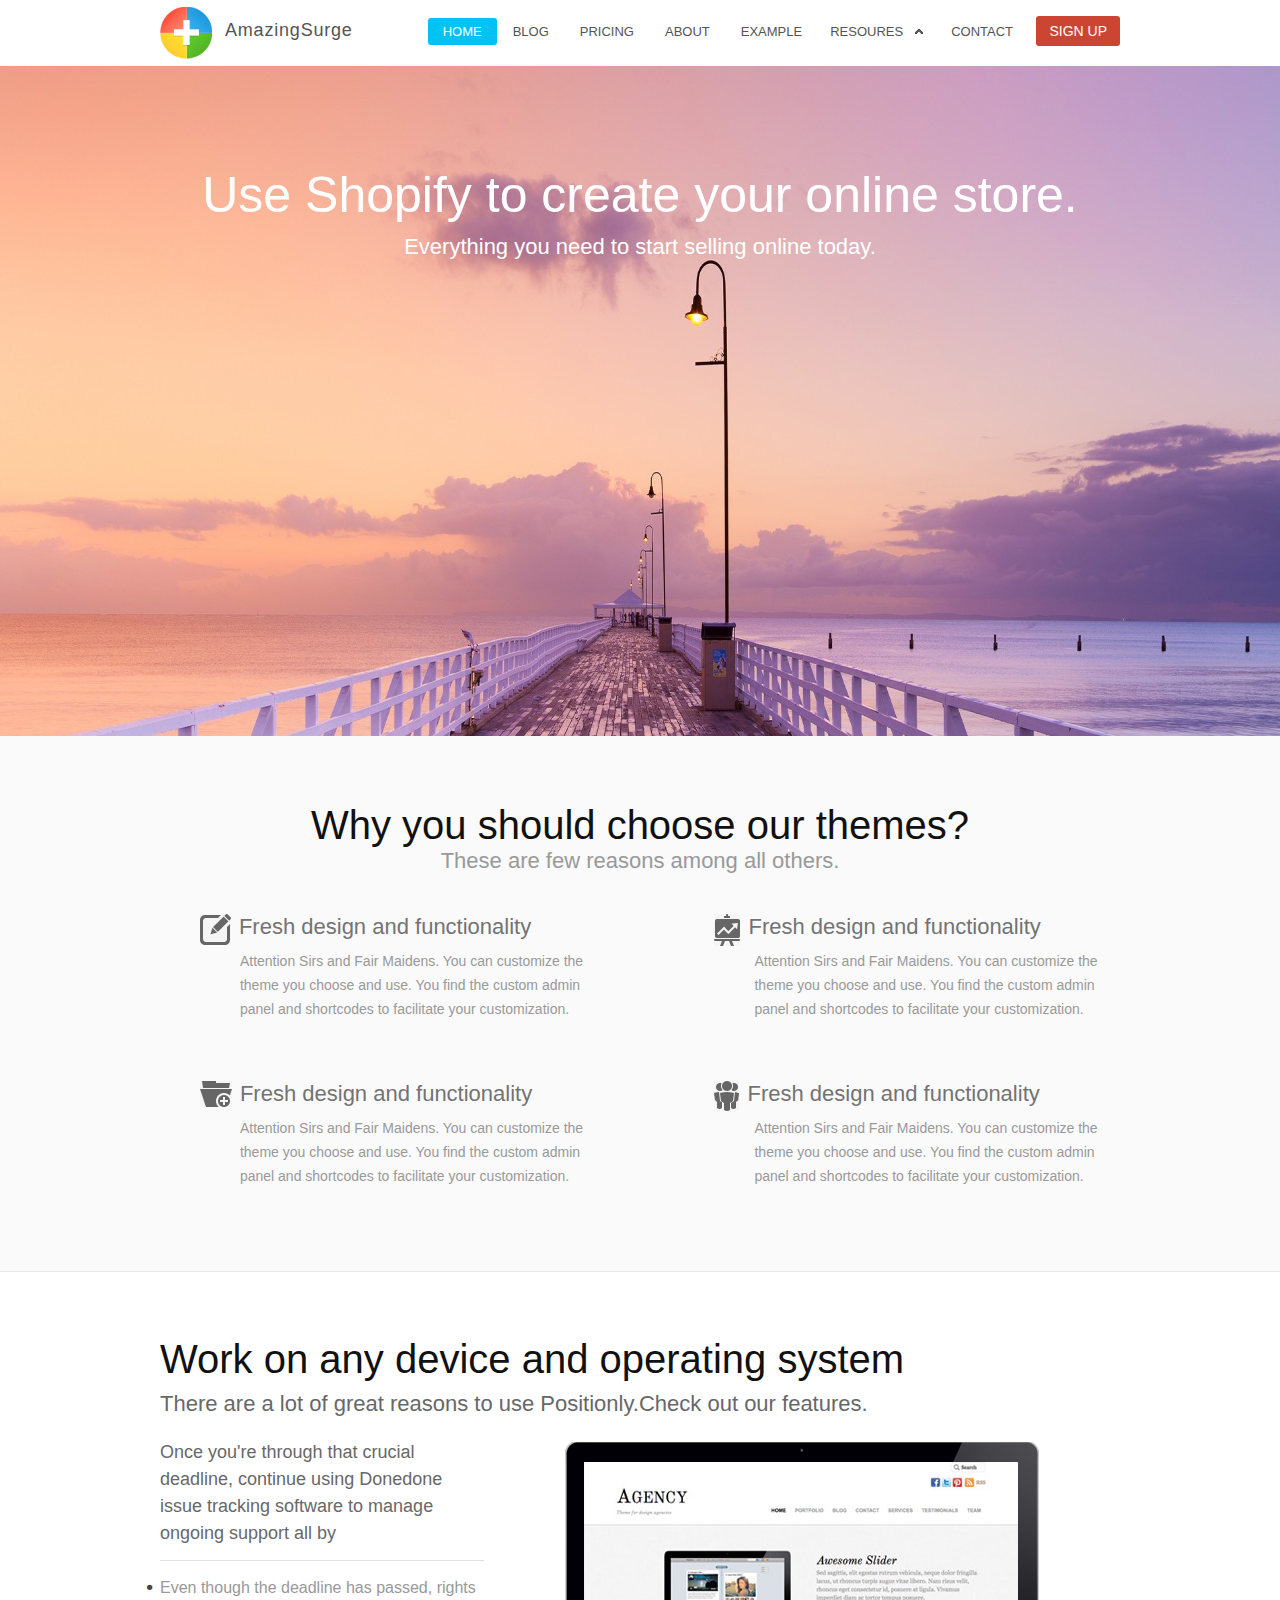
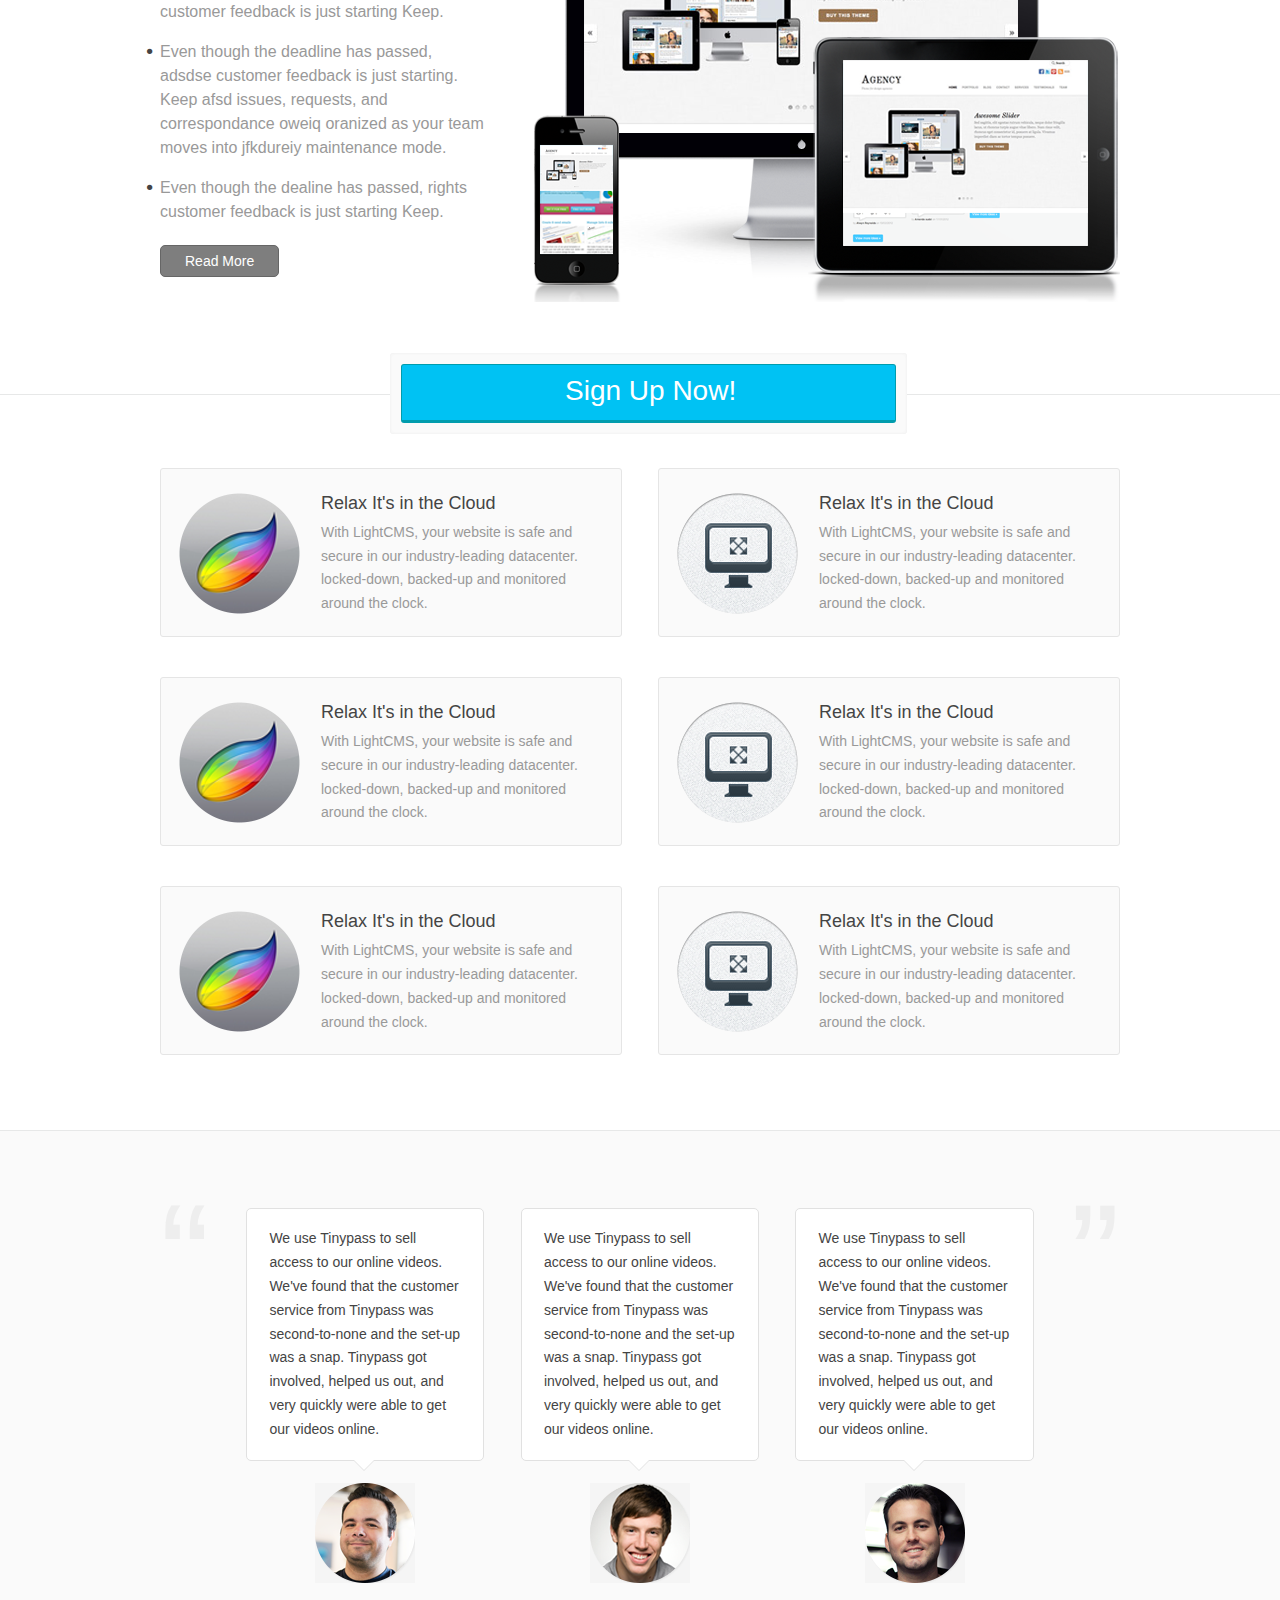
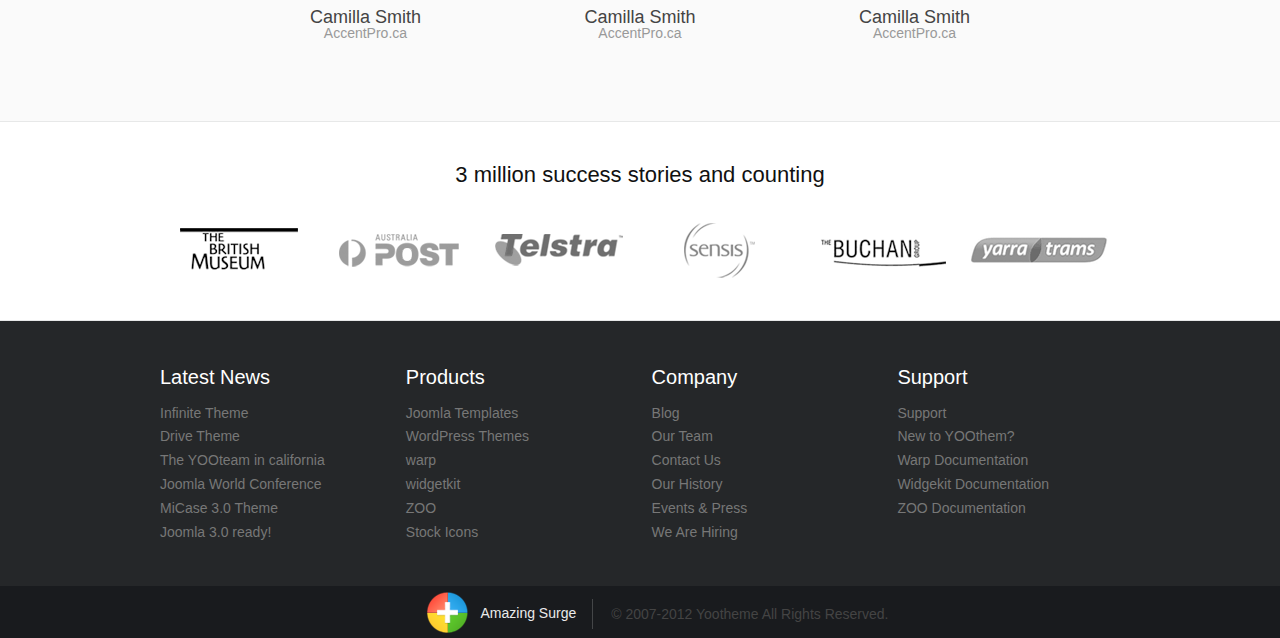
<file: homepage/homepage.html>
<!DOCTYPE html>
<html>
<head>
<!--[if lt IE 7]> 
<script src="js/IE7.js"></script>
<![endif]-->
<!--[if lt IE 8]> 
<script src="js/IE8.js"></script>
<![endif]-->
<!--[if lt IE 9]> 
<script src="js/IE9.js"></script>
<![endif]-->
<meta charset="utf-8" />
<title>Homepage</title>
<link rel="stylesheet" type="text/css" href="css/reset.css" />
<link rel="stylesheet" type="text/css" href="css/style.css" />
</head>
<body>
	<header role="banner">
		<div class="inner container clearfix">
			<a class="logo" href=""><img src="imgs/logo.png" alt="logo" /><h3>AmazingSurge</h3></a>
			<nav class="navBar">
				<ul class="clearfix">
					<li class="current"><a href="">HOME</a></li>
					<li><a href="">BLOG</a></li>
					<li><a href="">PRICING</a></li>
					<li><a href="">ABOUT</a></li>
					<li><a href="">EXAMPLE</a></li>
					<li class="has-sub-navBar"><a href="">RESOURES</a></li>
					<li><a href="">CONTACT</a></li>
				</ul>
			</nav>
			<a class="sign-up" href="">SIGN UP</a>
		</div>
	</header>
	<div class="image">
		<h1>Use Shopify to create your online store.</h1>
		<h2>Everything you need to start selling online today.</h2>
	</div>
	<div class="content">
		<section class="has-bgcolor">
			<div class="the-reason container clearfix">
				<h1>Why you should choose our themes?</h1>
				<h2>These are few reasons among all others.</h2>
				<div class="odd">
					<img src="imgs/icon1.png" alt="" />
					<h3>Fresh design and functionality</h3>
					<p>Attention Sirs and Fair Maidens. You can customize the theme you choose and use. You find the custom admin panel and shortcodes to facilitate your customization.</p>
				</div>
				<div>
					<img src="imgs/icon2.png" alt="" />
					<h3>Fresh design and functionality</h3>
					<p>Attention Sirs and Fair Maidens. You can customize the theme you choose and use. You find the custom admin panel and shortcodes to facilitate your customization.</p>
				</div>
				<div class="odd">
					<img src="imgs/icon3.png" alt="" />
					<h3>Fresh design and functionality</h3>
					<p>Attention Sirs and Fair Maidens. You can customize the theme you choose and use. You find the custom admin panel and shortcodes to facilitate your customization.</p>
				</div>
				<div>
					<img src="imgs/icon4.png" alt="" />
					<h3>Fresh design and functionality</h3>
					<p>Attention Sirs and Fair Maidens. You can customize the theme you choose and use. You find the custom admin panel and shortcodes to facilitate your customization.</p>
				</div>
			</div>
		</section>
		<section>
			<div class="the-feature container clearfix">				
				<h1>Work on any device and operating system</h1>
				<h2>There are a lot of great reasons to use Positionly.Check out our features.</h2>
				<div class="feature">
					<p class="summary">Once you're through that crucial deadline, continue using Donedone issue tracking software to manage ongoing support all by</p>
					<ul>
						<li>Even though the deadline has passed, rights customer feedback is just starting Keep.</li>
						<li>Even though the deadline has passed, adsdse customer feedback is just starting. Keep afsd issues, requests, and correspondance oweiq oranized as your team moves into jfkdureiy maintenance mode.</li>
						<li>Even though the dealine has passed, rights customer feedback is just starting Keep.</li>
					</ul>
					<a href="">Read More</a>
				</div>
				<figure class="show-picture">
					<a href=""><img src="imgs/show.png" alt="" /></a>
				</figure>
			</div>
		</section>
		<div class="sign-button">
			<a href="">Sign Up Now!</a>
		</div>
		<section>
			<ul class="relax container clearfix">
				<li class="odd">
					<img src="imgs/cloud.png" alt="" />
					<h3>Relax It's in the Cloud</h3>
					<p>With LightCMS, your website is safe and secure in our industry-leading datacenter. locked-down, backed-up and monitored around the clock.</p>
				</li>
				<li>
					<img src="imgs/upgrade.png" alt="" />
					<h3>Relax It's in the Cloud</h3>
					<p>With LightCMS, your website is safe and secure in our industry-leading datacenter. locked-down, backed-up and monitored around the clock.</p>
				</li>
				<li class="odd">
					<img src="imgs/cloud.png" alt="" />
					<h3>Relax It's in the Cloud</h3>
					<p>With LightCMS, your website is safe and secure in our industry-leading datacenter. locked-down, backed-up and monitored around the clock.</p>
				</li>
				<li>
					<img src="imgs/upgrade.png" alt="" />
					<h3>Relax It's in the Cloud</h3>
					<p>With LightCMS, your website is safe and secure in our industry-leading datacenter. locked-down, backed-up and monitored around the clock.</p>
				</li>
				<li class="odd">
					<img src="imgs/cloud.png" alt="" />
					<h3>Relax It's in the Cloud</h3>
					<p>With LightCMS, your website is safe and secure in our industry-leading datacenter. locked-down, backed-up and monitored around the clock.</p>
				</li>
				<li>
					<img src="imgs/upgrade.png" alt="" />
					<h3>Relax It's in the Cloud</h3>
					<p>With LightCMS, your website is safe and secure in our industry-leading datacenter. locked-down, backed-up and monitored around the clock.</p>
				</li>
			</ul>
		</section>
		<section class="has-bgcolor">
			<blockquote class="comment container">
				<article>
					<p>We use Tinypass to sell access to our online videos. We've found that the customer service from Tinypass was second-to-none and the set-up was a snap. Tinypass got involved, helped us out, and very quickly were able to get our videos online.</p>
					<a class="avatar" href=""><img src="imgs/avatar1.png" alt="avatar" /></a>
					<a class="name" href="">Camilla Smith<span>AccentPro.ca</span></a>
				</article>
				<article>
					<p>We use Tinypass to sell access to our online videos. We've found that the customer service from Tinypass was second-to-none and the set-up was a snap. Tinypass got involved, helped us out, and very quickly were able to get our videos online.</p>
					<a class="avatar" href=""><img src="imgs/avatar2.png" alt="avatar" /></a>
					<a class="name" href="">Camilla Smith<span>AccentPro.ca</span></a>
				</article>
				<article>
					<p>We use Tinypass to sell access to our online videos. We've found that the customer service from Tinypass was second-to-none and the set-up was a snap. Tinypass got involved, helped us out, and very quickly were able to get our videos online.</p>
					<a class="avatar" href=""><img src="imgs/avatar3.png" alt="avatar" /></a>
					<a class="name" href="">Camilla Smith<span>AccentPro.ca</span></a>
				</article>
			</blockquote>
		</section>
		<section>
			<div class="supporter-logo container">
				<h3>3 million success stories and counting</h3>
				<ul class="clearfix">
					<li><a class="logo1" href="">logo1</a></li>
					<li><a class="logo2" href="">logo2</a></li>
					<li><a class="logo3" href="">logo3</a></li>
					<li><a class="logo4" href="">logo4</a></li>
					<li><a class="logo5" href="">logo5</a></li>
					<li><a class="logo6" href="">logo6</a></li>
				</ul>
			</div>
		</section>
	</div>
	<footer role="contentinfo">
		<section class="footer-four-column">
			<div class="four-column container clearfix">
				<dl>
					<dt>Latest News</dt>
					<dd><a href="">Infinite Theme</a></dd>
					<dd><a href="">Drive Theme</a></dd>
					<dd><a href="">The YOOteam in california</a></dd>
					<dd><a href="">Joomla World Conference</a></dd>
					<dd><a href="">MiCase 3.0 Theme</a></dd>
					<dd><a href="">Joomla 3.0 ready!</a></dd>
				</dl>
				<dl>
					<dt>Products</dt>
					<dd><a href="">Joomla Templates</a></dd>
					<dd><a href="">WordPress Themes</a></dd>
					<dd><a href="">warp</a></dd>
					<dd><a href="">widgetkit</a></dd>
					<dd><a href="">ZOO</a></dd>
					<dd><a href="">Stock Icons</a></dd>
				</dl>
				<dl>
					<dt>Company</dt>
					<dd><a href="">Blog</a></dd>
					<dd><a href="">Our Team</a></dd>
					<dd><a href="">Contact Us</a></dd>
					<dd><a href="">Our History</a></dd>
					<dd><a href="">Events &amp; Press</a></dd>
					<dd><a href="">We Are Hiring</a></dd>
				</dl>
				<dl>
					<dt>Support</dt>
					<dd><a href="">Support</a></dd>
					<dd><a href="">New to YOOthem?</a></dd>
					<dd><a href="">Warp Documentation</a></dd>
					<dd><a href="">Widgekit Documentation</a></dd> 
					<dd><a href="">ZOO Documentation</a></dd>
				</dl>
			</div>
		</section>
		<section class="footer-copyright">
			<div class="copyright container">
				<a href=""><img src="imgs/smalllogo.png" alt="logo" /><h3>Amazing Surge</h3></a>
				<p>&copy; 2007-2012 Yootheme All Rights Reserved.</p>
			</div>
		</section>
	</footer>
</body>
</html>
</file>
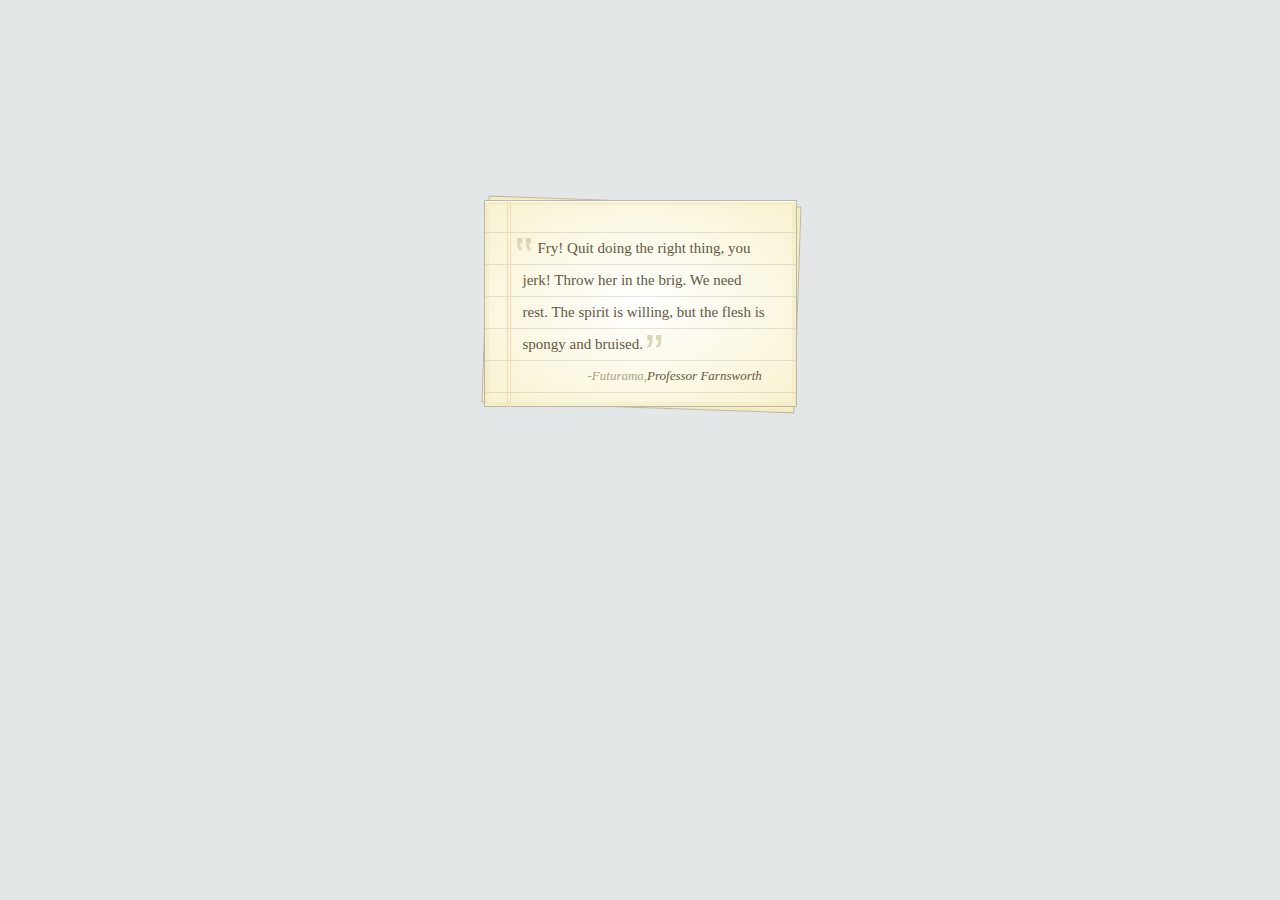
<file: note/notepaper.html>
<!DOCTYPE html>
<html>
<head>
<meta charset="utf-8" />
<title>notepaper</title>
<link rel="stylesheet" type="text/css" href="css/style.css" />
</head>
<body>
	<section>
		<blockquote>
			<span>”</span>&nbsp;&nbsp;&nbsp;&nbsp;Fry! Quit doing the right thing, you jerk! Throw her in the brig. We need rest. The spirit is willing, but the flesh is spongy and bruised.<span>”</span>
		</blockquote>
		<small><span>-Futurama,</span>Professor Farnsworth</small>
	</section>
</body>
</html>
</file>
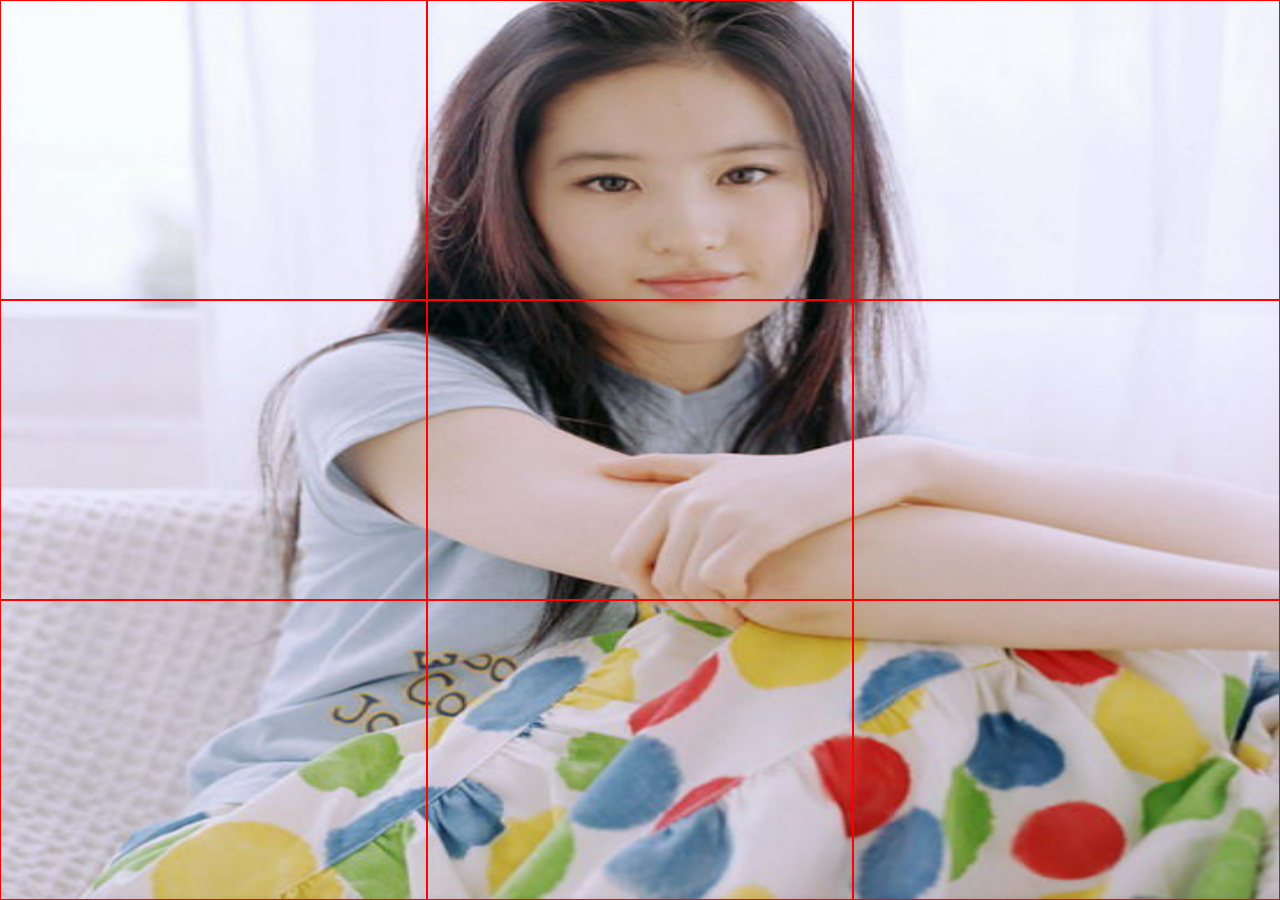
<file: puzzle/slide.html>
<!DOCTYPE html>
<html>
<head lang="en">
    <meta charset="UTF-8">
    <meta content="width=device-width, initial-scale=1.0, maximum-scale=1.0, user-scalable=0" name="viewport" />
    <meta content="yes" name="apple-mobile-web-app-capable" />
    <meta content="black" name="apple-mobile-web-app-status-bar-style" />
    <meta content="telephone=no" name="format-detection" />
    <title></title>
    <style>
        html, body {
            height: 100%;
        }
        body {
            margin: 0;
            padding: 0;
            overflow: hidden;
        }
        .wrap {
            display: flex;
            flex-wrap: wrap;
            width: 100%;
            height: 100%;
            overflow: hidden;
        }
        .wrap canvas {
            width: 33.3333%;
            height: 33.3333%;
            border: 1px solid red;
            box-sizing: border-box;
        }
    </style>
</head>
<body>
<div class="wrap">
    <canvas data-value="1"></canvas>
    <canvas data-value="2"></canvas>
    <canvas data-value="3"></canvas>
    <canvas data-value="4"></canvas>
    <canvas data-value="5"></canvas>
    <canvas data-value="6"></canvas>
    <canvas data-value="7"></canvas>
    <canvas data-value="8"></canvas>
    <canvas data-value="9"></canvas>
</div>
<script>
    var $ = function (el) {
        return document.querySelector(el);
    };
    var touchMove, touchEnd;

    var drawImage = function (url) {
        return new Promise(function (resolve, reject) {
            var img = new Image();
            img.onload = function () {
                resolve(img);
            };
            img.src = url;
        })
    };

    drawImage("2.jpg").then(function (img) {
        var arr = [1, 2, 3, 4, 5, 6, 7, 8, 9];
        var random = arr.sort(function() {return Math.random() > 0.5});
        [].forEach.call(document.querySelectorAll("canvas"), function (item, i) {
            item.width = $(".wrap").clientWidth / 3;
            item.height = $(".wrap").clientHeight / 3;
            item.style.order = random[i];
            var ctx = item.getContext("2d");
            ctx.drawImage(img, img.width * (i % 3) / 3, img.height * Math.floor(i / 3) / 3, img.width / 3, img.height / 3, 0, 0, item.width, item.height);
        });
    });

    document.addEventListener("touchstart", function (e) {
        var target = e.target;
        if (e.target.tagName.toLowerCase() !== "canvas") {
            return;
        }
        var ctx = target.getContext("2d");
        var image = ctx.getImageData(0, 0, target.width, target.height);
        var obj = target.cloneNode(true);
        obj.getContext("2d").putImageData(image, 0, 0);
        var top = target.getBoundingClientRect().top, left = target.getBoundingClientRect().left;
        obj.style.cssText = "position: absolute; top: " + top + "px; left: " + left + "px";
        document.body.appendChild(obj);
        var point = {"x": e.touches[0].pageX, "y": e.touches[0].pageY};
        document.addEventListener("touchmove", touchMove = function (e) {
            obj.style.cssText = "position: absolute; top:" + (e.touches[0].pageY - point.y + top) + "px; left: " + (e.touches[0].pageX - point.x + left) + "px";
        });

        document.addEventListener("touchend", touchEnd = function (e) {
            var pos = {"x": e.changedTouches[0].pageX, "y": e.changedTouches[0].pageY};
            [].forEach.call(document.querySelectorAll(".wrap canvas"), function (item, i) {
                var offset = item.getBoundingClientRect();
                if (pos.x > offset.left && pos.x < (offset.left + item.width) && pos.y > offset.top && pos.y < (offset.top + item.height)) {
                    var order1 = item.style.order;
                    var order2 = target.style.order;
                    if (obj.parentNode) {
                        document.body.removeChild(obj);
                    }

                    item.style.order = order2;
                    target.style.order = order1;
                }
            });
            document.removeEventListener("touchmove", touchMove);
            document.removeEventListener("touchend", touchEnd);
        })
    })

</script>
</body>
</html>
</file>
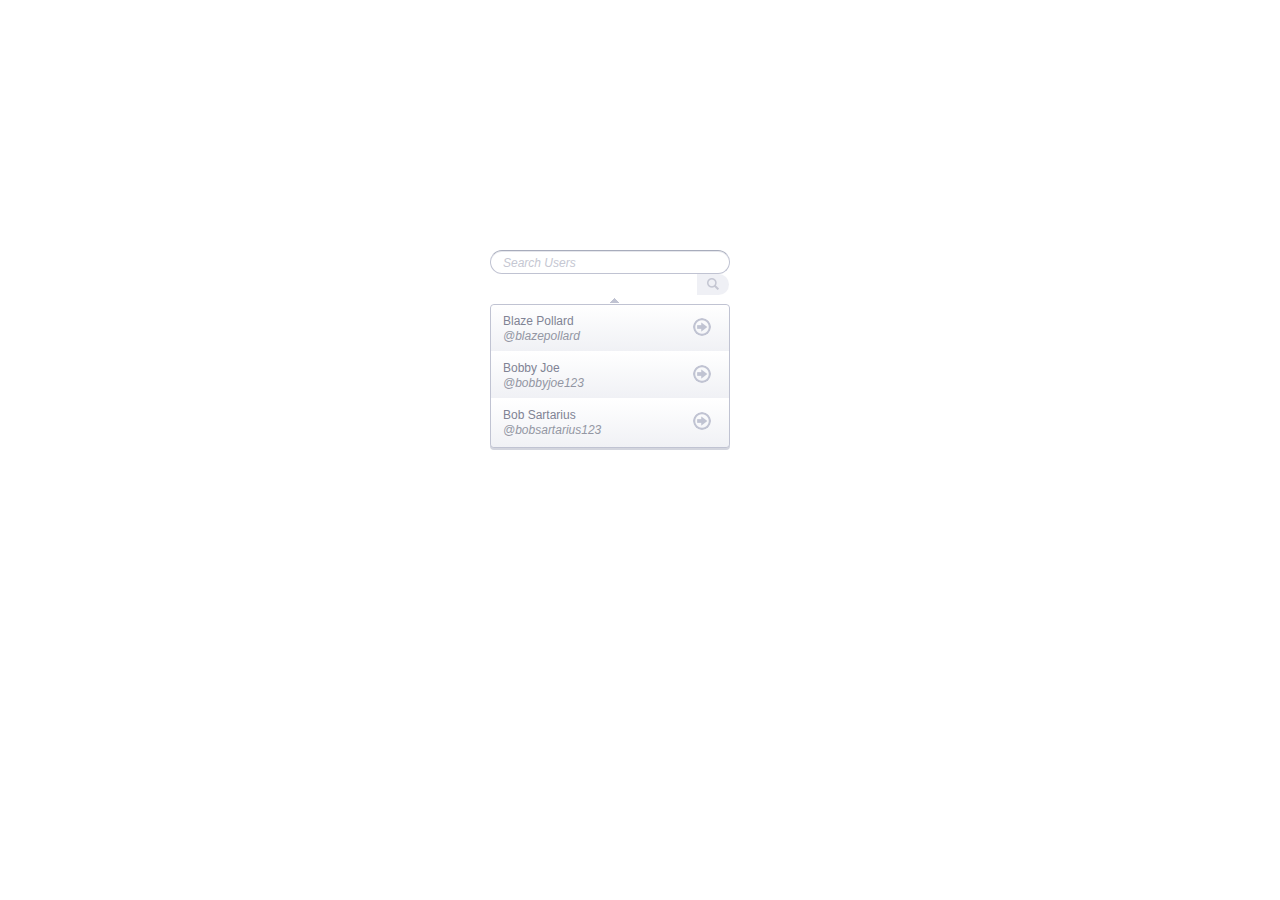
<file: search/search.html>
<!DOCTYPE html>
<html>
<head>
<meta charset="utf-8" />
<title>search dropdown</title>
<link rel="stylesheet" type="text/css" href="css/style.css" />
<link rel="stylesheet" type="text/css" href="css/reset.css" />
</head>
<body>
	<div class="container">
		<form class="borderBox" action="" method="">
			<input type="text" class="inputBox" name="inputBox" value="Search Users" />
			<input type="submit" class="searchBox" name="searchBox" value="" />
		</form>
		<ul class="dataList">
			<li>Blaze Pollard<span>@blazepollard</span><a></a></li>
			<li>Bobby Joe<span>@bobbyjoe123</span><a></a></li>
			<li>Bob Sartarius<span>@bobsartarius123</span><a></a></li>
		</ul>
	</div>
</body>
</html>
</file>
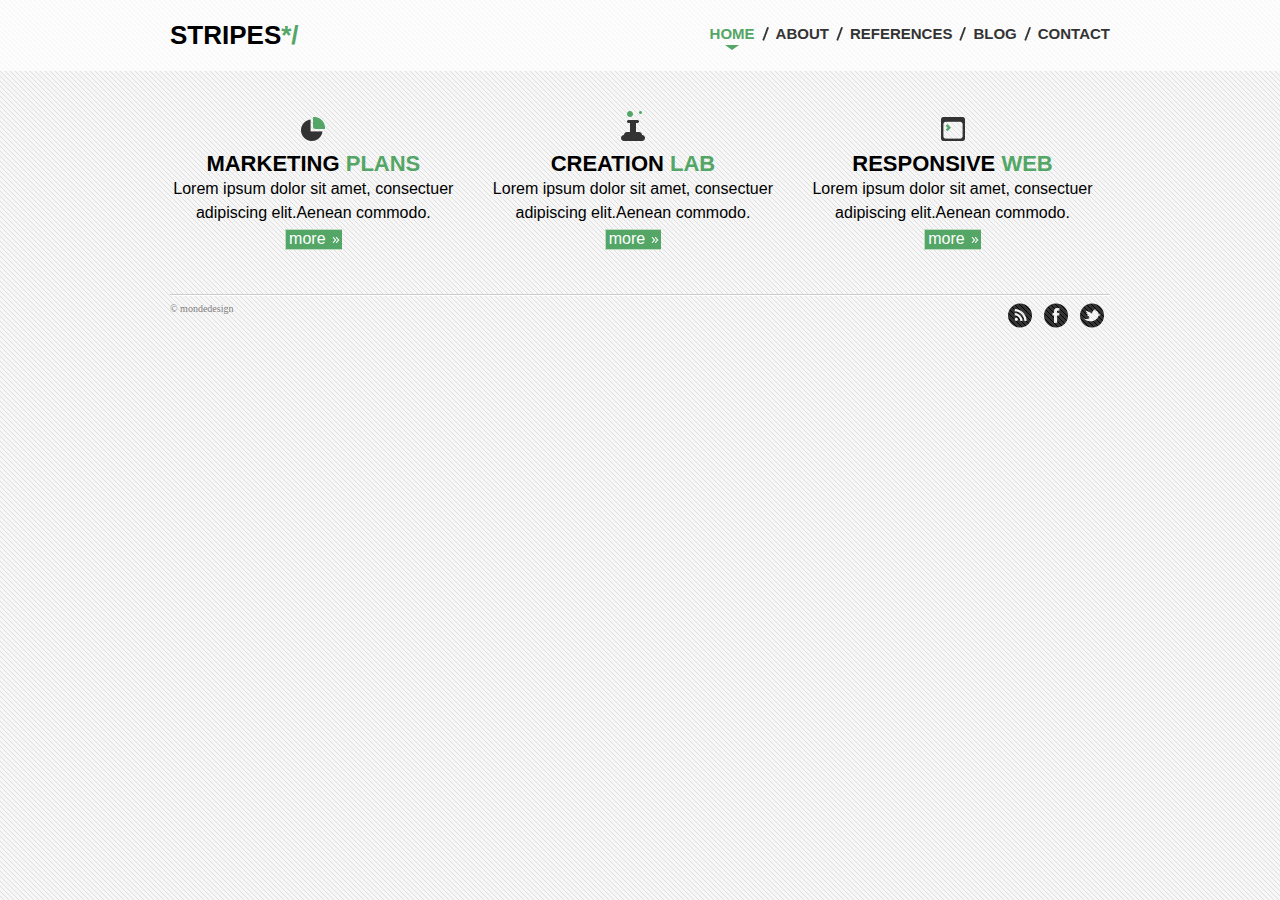
<file: stripes/stripes.html>
<!DOCTYPE html>
<html>
<head>
<!--[if lt IE 7]> 
<script src="js/IE7.js"></script>
<![endif]-->

<!--[if lt IE 8]> 
<script src="js/IE8.js"></script>
<![endif]-->

<!--[if lt IE 9]> 
<script src="js/IE9.js"></script>
<![endif]-->

<!--[if lt IE 9]> 
<script src="js/css3-mediaqueries.js"></script>
<![endif]-->
<meta charset="utf-8" />
<meta name="viewport" content="width=device-width, initial-scale=1" />
<title>stripes</title>
<link rel="stylesheet" type="text/css" href="css/reset.css" />
<link rel="stylesheet" type="text/css" href="css/style.css" />
</head>
<body>
	<header class="header">
		<div class="container header-inner clearfix">
			<h2>STRIPES<span>*/</span></h2>
			<nav class="navBar">
				<ul class="clearfix">
					<li class="is-active"><a href="#">HOME</a></li>
					<li><a href="#">ABOUT</a></li>
					<li><a href="#">REFERENCES</a></li>
					<li><a href="#">BLOG</a></li>
					<li><a href="#">CONTACT</a></li>
				</ul>
			</nav>
		</div>
	</header>
	<div class="content">
		<div class="container content-inner">
			<article>
				<img src="imgs/icon1.png" alt="icon" />
				<h3>MARKETING <span>PLANS</span></h3>
				<p>Lorem ipsum dolor sit amet, consectuer adipiscing elit.Aenean commodo.</p>
				<a href="#">more</a>
			</article>
			<article>
				<img src="imgs/icon2.png" alt="icon" />
				<h3>CREATION <span>LAB</span></h3>
				<p>Lorem ipsum dolor sit amet, consectuer adipiscing elit.Aenean commodo.</p>
				<a href="#">more</a>
			</article>
			<article> 
				<img src="imgs/icon3.png" alt="icon" />
				<h3>RESPONSIVE <span>WEB</span></h3>
				<p>Lorem ipsum dolor sit amet, consectuer adipiscing elit.Aenean commodo.</p>
				<a href="#">more</a>
			</article>
		</div>
	</div>
	<footer class="footer">
		<div class="container footer-inner clearfix">
			<p class="copyright">&copy; mondedesign</p>
			<div class="share">
				<a href="#">RSS</a>
				<a href="#">Facebook</a>
				<a href="#">Twitter</a>
			</div>
		</div>
	</footer>
</body>
</html>
</file>
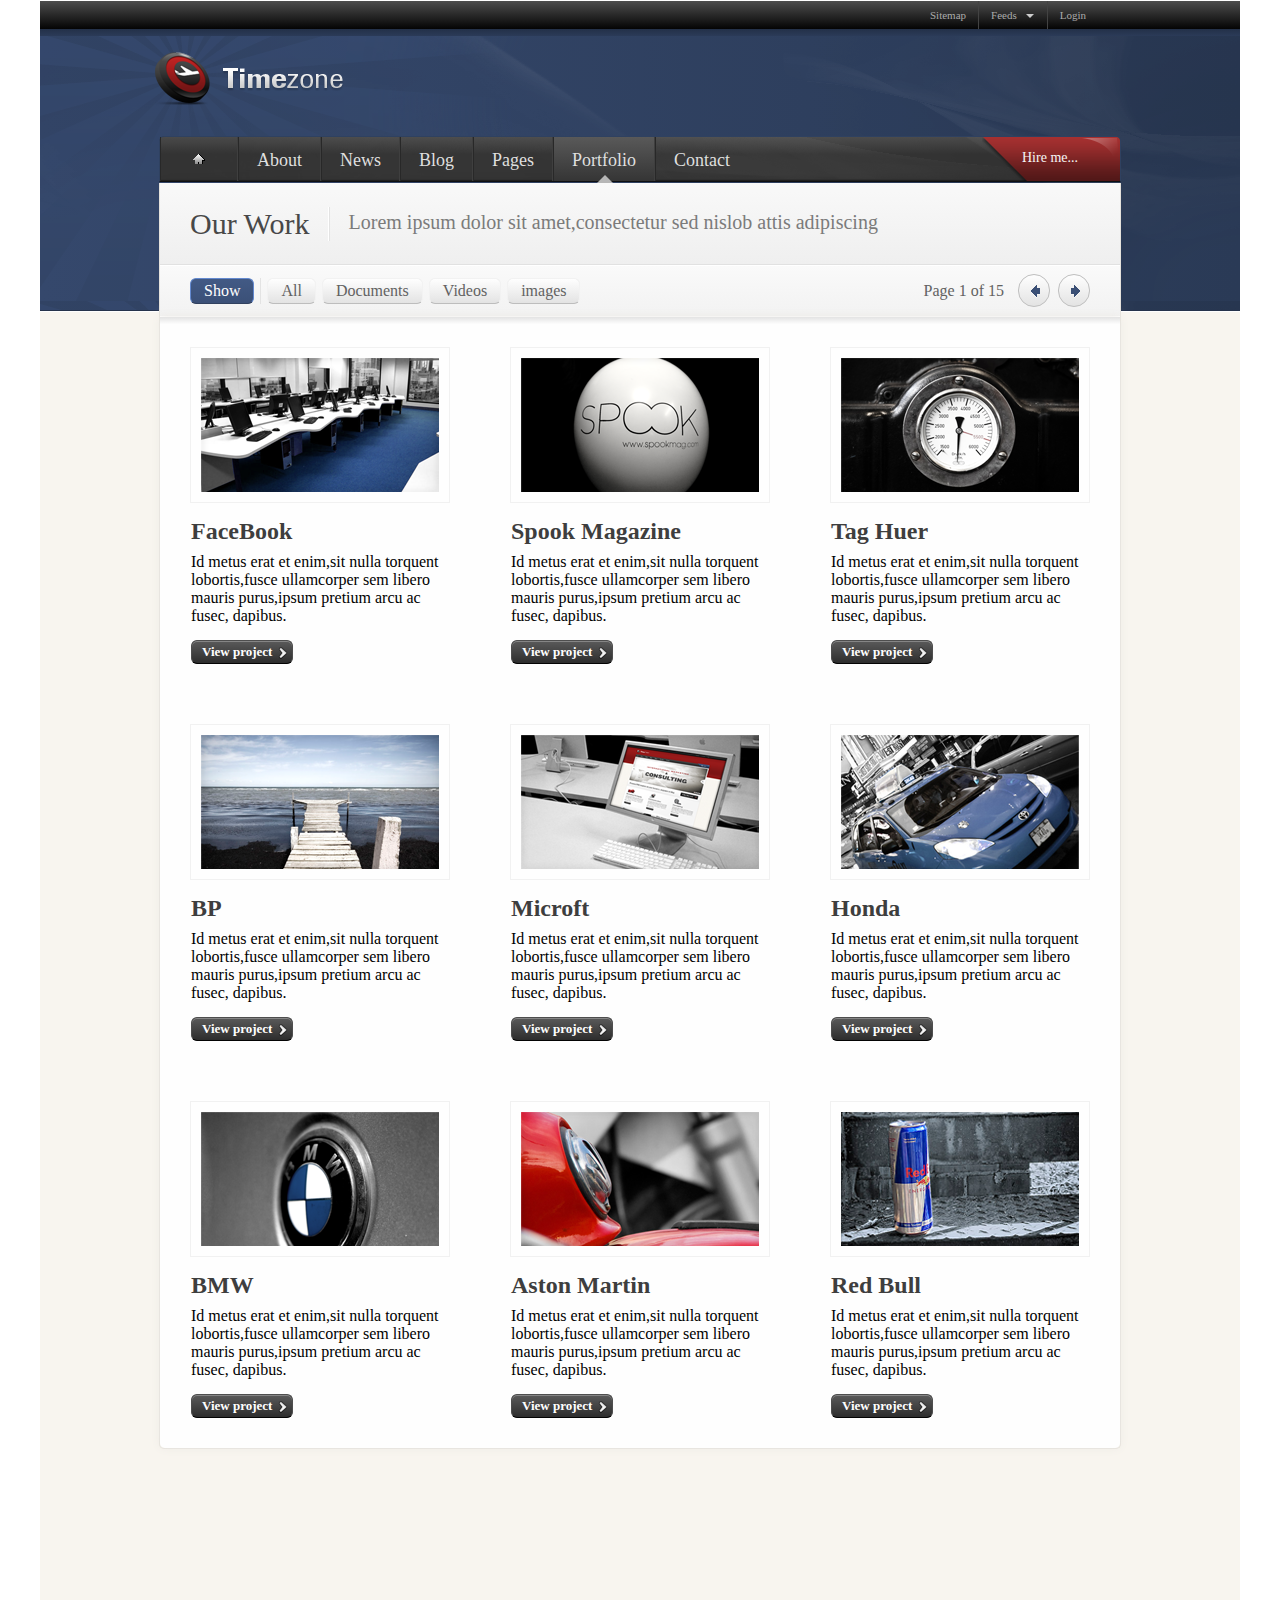
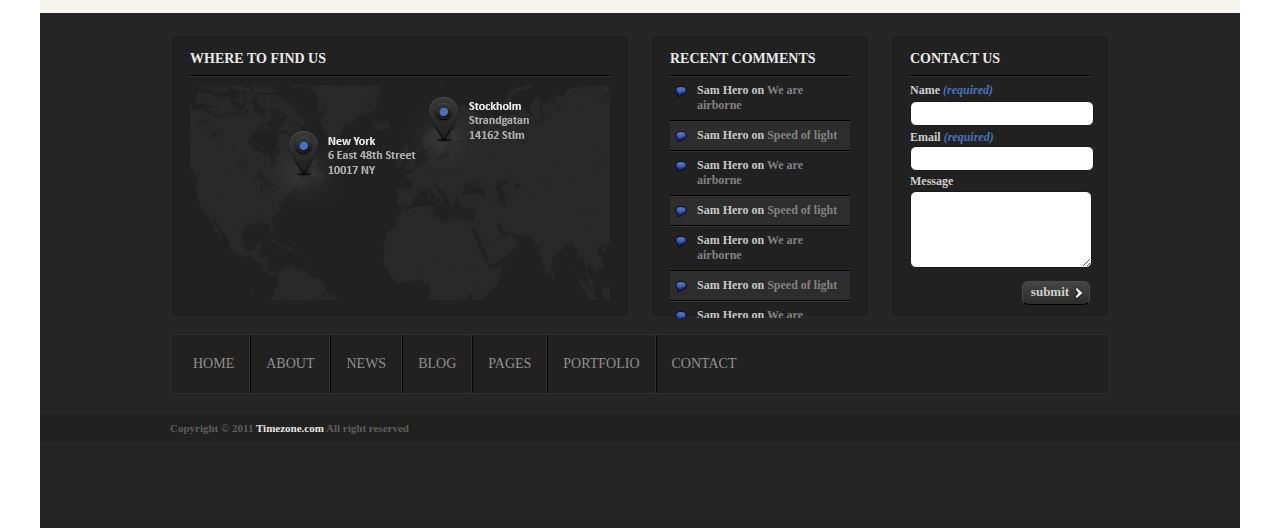
<file: timezone/test.html>
<!DOCTYPE html>
<html>
<head>
<!--[if lt IE 7]> 
<script src="js/IE7.js"></script>
<![endif]-->
<!--[if lt IE 8]> 
<script src="js/IE8.js"></script>
<![endif]-->
<!--[if lt IE 9]> 
<script src="js/IE9.js"></script>
<![endif]-->
<meta charset="utf-8" />
<title>Timezone</title>
<link rel="stylesheet" type="text/css" href="css/reset.css" />
<link rel="stylesheet" type="text/css" href="css/style.css" />
</head>
<body>
	<div class="container">
	<header role="banner">
		<nav class="top-bar">
			<ul class="top-nav">
				<li><a href="">Sitemap</a></li>
				<li class="has-children"><a href="">Feeds</a></li>
				<li><a href="">Login</a></li>
			</ul>
		</nav>
		<h1 class="logo"><img src="imgs/logo.png" alt="logo" /></h1>
		<nav class="main-nav-bar clearfix">
			<ul class="main-nav">
				<li><a href="">home</a></li>
				<li><a href="">About</a></li>
				<li><a href="">News</a></li>
				<li><a href="">Blog</a></li>
				<li><a href="">Pages</a></li>
				<li class="is-active"><a href="">Portfolio</a></li>
				<li><a href="">Contact</a></li>
			</ul>
			<div class="hire-me">
				<a href="">Hire me...</a>
			</div>
		</nav>
	</header>
	<div role="main">
		<div class="ourWork">
			<h2>Our Work</h2>
			<p>Lorem ipsum dolor sit amet,consectetur sed nislob attis adipiscing</p>
		</div>
		<div class="show">
			<ul class="show-menu">
				<li><button class="current" type="button">Show</button></li>
				<li><button type="button">All</button></li>
				<li><button type="button">Documents</button></li>
				<li><button type="button">Videos</button></li>
				<li><button type="button">images</button></li>
			</ul>
			<div class="pagination">
				<span>Page 1 of 15</span><button class="arrowLeft" type="button">previous</button><button class="arrowRight" type="button">next</button>
			</div>
		</div>
		<ul class="list-content clearfix">
			<li class="list-item">
				<a class="photo" href=""><img src="imgs/facebook.png" /></a>
				<h3 class="title">FaceBook</h3>
				<div class="summary">Id metus erat et enim,sit nulla torquent lobortis,fusce ullamcorper sem libero mauris purus,ipsum pretium arcu ac fusec, dapibus.</div>
				<a class="button" href="">View project</a>
			</li>
			<li class="list-item">
				<a class="photo" href=""><img src="imgs/spook.png" /></a>
				<h3 class="title">Spook Magazine</h3>
				<div class="summary">Id metus erat et enim,sit nulla torquent lobortis,fusce ullamcorper sem libero mauris purus,ipsum pretium arcu ac fusec, dapibus.</div>
				<a class="button" href="">View project</a>
			</li>
			<li class="list-item">
				<a class="photo" href=""><img src="imgs/tag.png" /></a>
				<h3 class="title">Tag Huer</h3>
				<div class="summary">Id metus erat et enim,sit nulla torquent lobortis,fusce ullamcorper sem libero mauris purus,ipsum pretium arcu ac fusec, dapibus.</div>
				<a class="button" href="">View project</a>
			</li>
			<li class="list-item">
				<a class="photo" href=""><img src="imgs/bp.png" /></a>
				<h3 class="title">BP</h3>
				<div class="summary">Id metus erat et enim,sit nulla torquent lobortis,fusce ullamcorper sem libero mauris purus,ipsum pretium arcu ac fusec, dapibus.</div>
				<a class="button" href="">View project</a>
			</li>
			<li class="list-item">
				<a class="photo" href=""><img src="imgs/microsoft.png" /></a>
				<h3 class="title">Microft</h3>
				<div class="summary">Id metus erat et enim,sit nulla torquent lobortis,fusce ullamcorper sem libero mauris purus,ipsum pretium arcu ac fusec, dapibus.</div>
				<a class="button" href="">View project</a>
			</li>
			<li class="list-item">
				<a class="photo" href=""><img src="imgs/honda.png" /></a>
				<h3 class="title">Honda</h3>
				<div class="summary">Id metus erat et enim,sit nulla torquent lobortis,fusce ullamcorper sem libero mauris purus,ipsum pretium arcu ac fusec, dapibus.</div>
				<a class="button" href="">View project</a>
			</li>
			<li class="list-item">
				<a class="photo" href=""><img src="imgs/bmw.png" /></a>
				<h3 class="title">BMW</h3>
				<div class="summary">Id metus erat et enim,sit nulla torquent lobortis,fusce ullamcorper sem libero mauris purus,ipsum pretium arcu ac fusec, dapibus.</div>
				<a class="button" href="">View project</a>
			</li>
			<li class="list-item">
				<a class="photo" href=""><img src="imgs/aston.png" /></a>
				<h3 class="title">Aston Martin</h3>
				<div class="summary">Id metus erat et enim,sit nulla torquent lobortis,fusce ullamcorper sem libero mauris purus,ipsum pretium arcu ac fusec, dapibus.</div>
				<a class="button" href="">View project</a>
			</li>
			<li class="list-item">
				<a class="photo" href=""><img src="imgs/redbull.png" /></a>
				<h3 class="title">Red Bull</h3>
				<div class="summary">Id metus erat et enim,sit nulla torquent lobortis,fusce ullamcorper sem libero mauris purus,ipsum pretium arcu ac fusec, dapibus.</div>
				<a class="button" href="">View project</a>
			</li>
		</ul>
	</div>		
	<footer role="contentinfo">
		<ul class="map-comment-contact">
			<li class="map">
				<h3>WHERE TO FIND US</h3>
				<div class="image">
					<img src="imgs/map.png" />
				</div>
			</li>
			<li class="comment">
				<h3>RECENT COMMENTS</h3>
				<ul>
					<li>Sam Hero on <span>We are airborne</span></li>
					<li>Sam Hero on <span>Speed of light</span></li>
					<li>Sam Hero on <span>We are airborne</span></li>
					<li>Sam Hero on <span>Speed of light</span></li>
					<li>Sam Hero on <span>We are airborne</span></li>
					<li>Sam Hero on <span>Speed of light</span></li>
					<li>Sam Hero on <span>We are airborne</span></li>
				</ul>
			</li>
			<li class="contact">
				<h3>CONTACT US</h3>
				<form action="" method="">
					<label class="name" for="name">Name <span>(required)</span></label>
					<input type="text" id="name" name="name" />
					<label class="email" for="email">Email <span>(required)</span></label>
					<input type="text" id="email" name="email">
					<label class="message" for="message">Message</label>
					<textarea id="message" name="message"></textarea>
					<button type="submit" value="">submit</button>
				</form>
			</li>
		</ul>
		<nav>
			<ul class="foot-menu">
				<li><a href="">HOME</a></li>
				<li><a href="">ABOUT</a></li>
				<li><a href="">NEWS</a></li>
				<li><a href="">BLOG</a></li>
				<li><a href="">PAGES</a></li>
				<li><a href="">PORTFOLIO</a></li>
				<li><a href="">CONTACT</a></li>
			</ul>
		</nav>
		<div class="copyright">
			Copyright &copy; 2011 <a href="">Timezone.com</a> All right reserved
		</div>
	</footer>
</div>
</body>
</html>
</file>
<file: homepage/css/style.css>
body{font-family:Arial,sans-serif}a{text-decoration:none}.clearfix{*zoom:1}.clearfix:after{content:".";display:block;clear:both;height:0;overflow:hidden}header[role="banner"]{width:100%;margin:0}.container{width:960px;margin:0 auto}.inner .logo{display:block;float:left;margin:7px 0 25px;*margin-bottom:8px}.inner .logo img{display:block}.inner .logo h3{font-size:18px;font-weight:normal;letter-spacing:.8px;color:#545454;margin:-39px 0 0 65px}.navBar{float:left;margin:18px 0 0 75px}.navBar ul{margin:0;padding:0;list-style-type:none}.navBar li{float:left;font-size:13px;-webkit-border-radius:3px;-moz-border-radius:3px;-ms-border-radius:3px;-o-border-radius:3px;border-radius:3px;margin-right:1px}.navBar li:hover{background-color:#00c2f3}.navBar li:hover a{color:#fff}.navBar li a{display:block;color:#545454;padding:6px 15px}.navBar li.current{background-color:#00c2f3}.navBar li.current a{color:#fff}.navBar .has-sub-navBar a{background:url("../imgs/arrowup.png") no-repeat;background-position:89% center;padding-right:32px;padding-left:12px}.navBar .has-sub-navBar a:hover{background:url("../imgs/arrowdown.png") no-repeat;background-position:89% center;padding-right:32px;padding-left:12px}.sign-up{float:right;font-size:14px;color:#fff;padding:7px 13px;background-color:#cc4533;-webkit-border-radius:3px;-moz-border-radius:3px;-ms-border-radius:3px;-o-border-radius:3px;border-radius:3px;margin-top:16px}.sign-up:hover{-webkit-box-shadow:0 0 0 3px #e0e0e0;-moz-box-shadow:0 0 0 3px #e0e0e0;-ms-box-shadow:0 0 0 3px #e0e0e0;-o-box-shadow:0 0 0 3px #e0e0e0;box-shadow:0 0 0 3px #e0e0e0}.sign-up:active{margin-top:17px}.image{height:670px;background:url("../imgs/picture.png") center center;-webkit-background-size:100% 100%;-moz-background-size:100% 100%;-ms-background-size:100% 100%;-o-background-size:100% 100%;background-size:100% 100%;overflow:hidden;text-align:center}.image h1{width:960px;margin:0 auto;font-size:50px;font-weight:normal;color:#fff;margin-top:100px}.image h2{width:960px;margin:0 auto;font-size:22px;font-weight:normal;color:#fff;padding:10px}.content{width:100%}.content section{margin:0;border-bottom:1px solid #e7e8e8}.content section.has-bgcolor{background-color:#fafafa}.the-reason h1,.the-reason h2,.the-reason h3,.the-feature h1,.the-feature h2,.relax h3,.supporter-logo h3{margin:0;font-weight:normal}.the-reason{padding:67px 0 22px}.the-reason h1{font-size:40px;color:#111;text-align:center}.the-reason h2{font-size:22px;color:#999;margin-bottom:40px;text-align:center}.the-reason div{float:left;width:40.94%;margin:0 0 60px 4.16%}.the-reason div img{float:left;margin-right:8px}.the-reason div.odd{margin-right:8.5%}.the-reason h3{font-size:22px;color:#737373}.the-reason p{font-size:14px;color:#999;line-height:1.7;margin:10px 0 0 40px}.the-feature{padding:65px 0 88px}.the-feature h1{font-size:40px;color:#111}.the-feature h2{font-size:22px;color:#686868;padding-top:9px}.feature{float:left;width:33.8%}.feature .summary{font-size:18px;color:#686868;line-height:1.5;border-bottom:1px solid #e0e0e0;margin:0;padding:22px 0 13px}.feature ul{margin:0;padding:0;list-style-type:none;font-size:16px;padding-left::12px;margin-top:15px;color:#999}.feature li{position:relative;line-height:1.5;padding-bottom:16px}.feature li:before{content:".";font-family:"宋体";position:absolute;left:-16px;top:-34px;*top:-37px;color:#444;font-size:45px}.feature a{display:inline-block;font-size:14px;color:#fff;border:1px solid #666;-webkit-border-radius:5px;-moz-border-radius:5px;-ms-border-radius:5px;-o-border-radius:5px;border-radius:5px;background-color:#7e7e7e;padding:7px 24px;margin-top:5px}.feature a:hover{background-color:#9e9c9c}.feature a:active{background-color:#7e7e7e;margin-top:6px}.show-picture{float:right;padding-top:25px}.sign-button{display:table;*display:inline;*zoom:1;position:relative;left:50%;margin:-42px 0 -42px -250px;background-color:#fafafa;padding:11px;-webkit-border-radius:3px;-moz-border-radius:3px;-ms-border-radius:3px;-o-border-radius:3px;border-radius:3px;-webkit-box-shadow:inset 0 0 3px #ebebeb;-moz-box-shadow:inset 0 0 3px #ebebeb;-ms-box-shadow:inset 0 0 3px #ebebeb;-o-box-shadow:inset 0 0 3px #ebebeb;box-shadow:inset 0 0 3px #ebebeb}.sign-button a{display:inline-block;font-size:28px;color:#fff;border:1px solid #009cad;border-bottom:3px solid #009cad;-webkit-border-radius:3px;-moz-border-radius:3px;-ms-border-radius:3px;-o-border-radius:3px;border-radius:3px;background-color:#00c2f3;padding:10px 159px 13px 163px}.sign-button a:hover{background-color:#41cef2;box-shadow:1px 0 #009cad,-1px 0 #009cad}.sign-button a:active{background-color:#00c2f3}.relax{padding:76px 0 35px;list-style-type:none}.relax li{float:left;width:460px;border:1px solid #e5e5e5;-webkit-border-radius:3px;-moz-border-radius:3px;-ms-border-radius:3px;-o-border-radius:3px;border-radius:3px;background-color:#fafafa;padding:24px 0 20px;margin-bottom:40px}.relax img{float:left;margin:0 21px 0 18px}.relax .odd{margin-right:36px}.relax h3{font-size:18px;color:#444}.relax p{font-size:14px;color:#999;line-height:1.7;margin:0;margin-top:7px;padding-right:23px}.comment{position:relative;padding:77px 0 80px;overflow:hidden}.comment:before{content:"“";font-family:Arial;font-size:150px;color:#eee;position:absolute;left:0;top:40px;*left:-70px}.comment:after{content:"”";font-family:Arial;font-size:150px;color:#eee;position:absolute;right:0;top:40px;*right:-70px}.comment article{width:24.8%;float:left;margin-right:3.8%}.comment article:first-child{margin-left:9%}.comment p{position:relative;*zoom:1;font-size:14px;color:#444;line-height:1.7;border:1px solid #e1e1e1;-webkit-border-radius:5px;-moz-border-radius:5px;-ms-border-radius:5px;-o-border-radius:5px;border-radius:5px;background-color:#fff;margin:0;padding:18px 22px}.comment p:before{content:"";display:block;width:0;height:0;border-top:10px solid #e1e1e1;border-left:10px solid transparent;border-right:10px solid transparent;position:absolute;left:50%;margin-left:-11px;bottom:-11px}.comment p:after{content:"";display:block;width:0;height:0;border-top:10px solid white;border-left:10px solid transparent;border-right:10px solid transparent;position:absolute;left:50%;margin-left:-11px;bottom:-10px}.comment .avatar{display:block;margin-top:22px;text-align:center}.comment .name{display:block;font-size:18px;color:#444;margin-top:20px;text-align:center}.comment .name span{display:block;font-size:14px;margin-top:-3px;color:#999}.supporter-logo{padding:40px 0 33px}.supporter-logo h3{font-size:22px;color:#111;padding-bottom:25px;text-align:center}.supporter-logo ul{margin:0;padding:0;list-style-type:none}.supporter-logo li{float:left;margin:0 4px 0 2px}.supporter-logo a{display:block;width:154px;height:74px;font-size:0;line-height:0}.supporter-logo a:hover{-webkit-box-shadow:0 0 0 2px #e0dcdc;-moz-box-shadow:0 0 0 2px #e0dcdc;-ms-box-shadow:0 0 0 2px #e0dcdc;-o-box-shadow:0 0 0 2px #e0dcdc;box-shadow:0 0 0 2px #e0dcdc}.supporter-logo .logo1{background-image:url("../imgs/logo1.png")}.supporter-logo .logo2{background-image:url("../imgs/logo2.png")}.supporter-logo .logo3{background-image:url("../imgs/logo3.png")}.supporter-logo .logo4{background-image:url("../imgs/logo4.png")}.supporter-logo .logo5{background-image:url("../imgs/logo5.png")}.supporter-logo .logo6{background-image:url("../imgs/logo6.png")}footer[role="contentinfo"]{width:100%;margin:0}footer[role="contentinfo"] section{margin:0}.footer-four-column{background-color:#252729}.four-column{padding:45px 0 42px}.four-column dl{margin:0;padding:0;float:left;width:23%;margin-left:25px}.four-column dl:first-child{margin-left:0}.four-column dt{font-size:20px;color:#fff;padding-bottom:13px}.four-column dd{margin:0;padding:0}.four-column dd a{font-size:14px;color:#777;line-height:1.7}.four-column dd a:hover{text-decoration:underline}.footer-copyright{background-color:#191b1e;margin-top:-1px}.copyright{text-align:center;padding:6px 0 2px;font-size:0}.copyright a{position:relative;display:inline-block}.copyright a img{float:left}.copyright a h3{float:left;font-size:14px;font-weight:lighter;color:#eaeaea;margin:13px 0 0 13px}.copyright a:after{content:"";width:1px;height:30px;background-color:#444648;position:absolute;right:-17px;top:7px}.copyright p{display:inline;font-size:14px;color:#444;position:relative;top:-14px;left:35px}
</file>
<file: note/css/style.css>
body {
	background-color: #e3e7e7;
}
section {
	width: 311px;
	font-family: Cambria;
	font-size: 15px;
	color: #635843;
	border: 1px solid #beb5a4;
	background-color: #f8f2cf;
	background-image: url('../imgs/line.png'),-moz-radial-gradient(white,#f8f2cf); /*Firefox*/
	background-image: url('../imgs/line.png'),-webkit-radial-gradient(white,#f8f2cf); /*Safari and Chrome*/
	box-shadow: inset 0 0 0 4px rgba(232,224,174,0.3); 
	position: relative;
	margin: 200px auto;
}
section:before {
	content: "";
	display: block;
	width: 311px;
	height: 100%;
	border: 1px solid #beb5a4;
	background-color: #f8f2cf;
	box-shadow: inset 0 0 0 4px rgba(232,224,174,0.3); 
	-webkit-transform: rotate(2deg);
	   -moz-transform: rotate(2deg);
	    -ms-transform: rotate(2deg);
	     -o-transform: rotate(2deg);
			transform: rotate(2deg);
	position: absolute;
	left: 0;
	top: 0;
	z-index: -1;	
}
section:after {
	display: block;
	content: "";
	width: 2px;
	height: 100%;
	padding: 2px 0 0 0;
	border-left: 1px solid #f8d8b5;
	border-right: 1px solid #f8d8b5;
	position: absolute;
	left: 22px;
	top: -1px;
}
blockquote {
	margin: 0;
	padding: 30px 30px 0 38px;
	line-height: 32px;
	border-top: 1px solid white;
}
small {
	font-family: Calibri;
	font-size: 13px;
	font-style: italic;
	display: block;
	line-height: 32px;
	padding-left: 103px;
	padding-bottom: 14px;
}
blockquote span:first-child {
	font-family: Arial;
	font-size: 55px;
	color: #dcd6b4;
	position: absolute;
	left: 30px;
	top: 40px;
	-webkit-transform: rotateY(180deg);
	   -moz-transform: rotateY(180deg);
	    -ms-transform: rotateY(180deg);
	     -o-transform: rotateY(180deg);
	        transform: rotateY(180deg);
}
blockquote span:last-child {
	font-family: Arial;
	font-size: 55px;
	color: #dcd6b4;
	position: absolute;
	-webkit-transform: translate(2px,10px);
	   -moz-transform: translate(2px,10px);
	    -ms-transform: translate(2px,10px);
	     -o-transform: translate(2px,10px);
}
small span {
	color: #ab9f86;
}
</file>
<file: search/css/style.css>
.container {
	width: 500px;
	height: 400px;
	padding: 50px 0 0 200px;
	margin: 200px auto;
}

.borderBox {
	width: 238px;
	height: 22px;
	border: 1px solid #c0c3d2;
	border-top: 1px solid #a8acbc;
	border-radius: 20px;
	box-shadow: 0 1px #e6e7ec inset;
}
.inputBox {
	width: 194px;
	height: 19px;
	float: left;
	margin-top: 1px;
	margin-bottom: 0px;
	border: none;
	margin-left: 10px;
	font-family: "Georgia",Arial,sans-serif;
	font-size: 12px;
	font-style: italic;
	color: #c5c7d2;
}
.searchBox {
	width: 32px;
	height: 21px;
	float: right;
	margin-top: 1px;
	margin-bottom: 0;
	border: none;
	border-radius: 0 20px 20px 0;
	background-color: #eff0f5; 
	background-image: url("../imgs/search.png");
}

.dataList {
	display: inline-block;
	width: 238px;
	margin: 0;
	margin-top: 9px;
	padding: 0;
	list-style-type: none;
	border: 1px solid #c0c3d2;
	border-radius: 4px;
	box-shadow: 0 2px #d3d5de;
	background-color: #f0f1f5;
	position: relative; 
}
.dataList li {
	font-family: "HelveticaNeue",Arial,sans-serif;
	font-size: 12px;
	color: #808394;
	padding: 9px 0 8px 12px;
	border-bottom: 1px solid white;
	background-image: -webkit-linear-gradient(bottom,#f0f1f5,#ffffff);
	background-image: -moz-linear-gradient(bottom,#f0f1f5,#ffffff);
}
.dataList li:first-child {
	border-radius: 4px 4px 0 0;
}
.dataList li:last-child {
	padding-bottom: 10px;
	border-bottom: none;
	border-radius: 0 0 4px 4px;
}
.dataList li span {
	display: block;
	font-family: "Georgia",Arial,sans-serif;
	font-style: italic;
	color: #9396a3;
	margin-top: 1px;
}

.dataList li:hover {
	position: relative;
	background-image: -webkit-linear-gradient(bottom,#338cdf,#59aaf4);
	background-image: -moz-linear-gradient(bottom,#338cdf,#59aaf4);
	border: 1px solid #1f6db6;
	margin: -1px -1px 0px -1px;
	box-shadow: 0 1px #b2b2b2,0 2px #c5c5c5,0 3px #ececec,0 1px #7bbbf7 inset;
	color: white;
}
.dataList li:last-child:hover {
	margin-bottom: -1px;
}
.dataList li:active {
	background-image: -webkit-linear-gradient(bottom,#59aaf4,#338cdf);
	background-image: -moz-linear-gradient(bottom,#59aaf4,#338cdf);
}
.dataList li:hover span {
	color: #f5f8fc;
}
.dataList li a {
	display: block;
	width: 18px;
	height: 18px;
	float: right;
	margin: -25px 18px 0 0;
	background-image: url("../imgs/arrow.png");
	border-radius: 50px; 
}
.dataList li:hover a {
	background-image: url("../imgs/bluearrow.png"); 
}
.dataList li a:hover {
	background-color: white;
}
.dataList li a:active {
	background-color: #338cdf;
}

.dataList:before {
	content: url("../imgs/triangle.png");
	position: absolute;
	left: 119px;
	top: -16px;
}
</file>
<file: stripes/css/style.css>
body{background-image:url("../imgs/bg.png")}.clearfix{*zoom:1}.clearfix:after{content:"\200B";display:block;clear:both;height:0}.header{width:100%;margin:0;font-family:"BreeSerif Regular",Arial,sans-serif;background-color:#fff;filter:alpha(opacity=70);background-color:rgba(255,255,255,0.7)}.container{max-width:940px;margin:0 auto}.header-inner{padding:20px 10px}.header-inner h2{float:left;margin:0;padding:0;font-size:26px}.header-inner h2 span{color:#53a665}.navBar{float:right;margin:5px 0 0}.navBar ul{margin:0;padding:0}.navBar li{position:relative;float:left;font-size:15px;font-weight:bold;padding:0 14px 0 7px;background:url("../imgs/slash.png") no-repeat;background-position:100% 50%}.navBar li:last-child{padding-right:0;background:0}.navBar li a{text-decoration:none;color:#333}.navBar li:hover a,.navBar .is-active a{color:#53a665}.navBar .is-active:before{content:"";display:block;border-left:7px solid transparent;border-right:7px solid transparent;border-top:5px solid #53a665;position:absolute;left:50%;margin-left:-11px;top:20px}.content{width:100%;margin:0}.content-inner{padding:40px 0 46px;font-size:0}.content-inner article{display:inline-block;*display:inline;*zoom:1;width:30.5%;text-align:center;margin-right:3.5%}.content-inner article:last-child{margin-right:0}.content-inner article h3{margin:0;padding:0;margin-top:10px;font-family:"BreeSerif Regular",Arial,sans-serif;font-size:22px}.content-inner article span{color:#53a665}.content-inner article p{font-family:"Open Sans",Arial,sans-serif;font-size:16px;line-height:1.5;margin:0;padding:0;margin-bottom:5px}.content-inner article a{text-decoration:none;color:#fff;font-family:"Open Sans",Arial,sans-serif;font-size:16px;background-color:#53a665;padding:0 16px 2px 3px;border:1px solid #bddac3;border-right:0;background-image:url("../imgs/arrow.png");background-repeat:no-repeat;background-position:96% 50%}.content-inner article a:hover{background-color:#71bd81}.footer{width:100%;margin:0}.footer-inner{border-top:1px solid #ccc;-webkit-box-shadow:0 1px #fff inset;-moz-box-shadow:0 1px #fff inset;-ms-box-shadow:0 1px #fff inset;-o-box-shadow:0 1px #fff inset;box-shadow:0 1px #fff inset;padding:8px 0}.footer-inner p{float:left;margin:0;padding:0;font-family:"Verdana";font-size:10px;color:#808080}.footer-inner .share{float:right;font-size:0;line-height:0}.footer-inner .share a{text-decoration:none;display:inline-block;*display:inline;*zoom:1;width:24px;height:25px;margin:0 6px}.footer-inner .share a:first-child{background-image:url("../imgs/icon4.png")}.footer-inner .share a:nth-child(2){background-image:url("../imgs/icon5.png")}.footer-inner .share a:last-child{background-image:url("../imgs/icon6.png")}.footer-inner .share a:hover{-webkit-transform:rotate(45deg);-moz-transform:rotate(45deg);-ms-transform:rotate(45deg);-o-transform:rotate(45deg);transform:rotate(45deg)}@media only screen and (max-width:720px){.container{width:90%;text-align:center}.header-inner h2,.navBar,.footer-inner .share{float:none}.navBar,.footer-inner .share{display:inline-block}.content-inner{padding:40px 0 0}.content-inner article{width:100%;margin-right:0;margin-bottom:44px}.footer-inner p{display:none}}@media only screen and (max-width:480px){.navBar{display:block}.navBar li{float:none;border-bottom:3px solid #333;padding:5px 0;background-image:none}.navBar .is-active{border-color:#53a665}.navBar .is-active:before{display:none}}@media only screen and (max-width:320px){.header-inner{text-align:left}.content-inner article h3{margin-bottom:20px}}
</file>
<file: timezone/css/style.css>
body {
	background-color: #ffffff;
	font-family: Helvetica, arial, sans-serif;
}
ul {
	margin: 0;
	padding: 0;
	list-style-type: none;
}
.clearfix:after {
	content: "\200B";
	display: block;
	clear: both;
	height: 0;
}
.clearfix {
	*zoom: 1;
}
a, input{
	text-decoration: none;
	outline: none;
}
.container {
	width: 1200px;
	background-color: #f8f5ef;
	margin: 0 auto;
}
[role="banner"] {
	width: 1200px;
	position: relative;
	border-top: 1px solid #35486c;
	border-bottom: 1px solid #26334c;
	box-shadow: 0 1px #fefefe;
	background-image:url("../imgs/starburst.png"), url("../imgs/light.png"), -webkit-linear-gradient(left,#35486c,#2a3a56);
	background-image:url("../imgs/starburst.png"), url("../imgs/light.png"), -moz-linear-gradient(left,#35486c,#2a3a56);
	background-color: #2a3a56;
	margin: 30px auto;
	margin-bottom: -128px;
	padding-bottom: 128px;
}
.top-bar {
	overflow: hidden;
	width: 1200px;
	background-color: #040404;
	background-image: -webkit-linear-gradient(top,#4d4d4d,#040404);
	background-image: -moz-linear-gradient(top,#4d4d4d,#040404);
	margin-top: -30px;
}
.top-nav {
	overflow: hidden;
	float: right;
	margin-right: 142px;
}
.top-nav li {
	position: relative;
	float: left;
	border-right: 1px solid #434343;
}
.top-nav li:last-child {
	border-right: none;
}
.top-nav a {
	display: inline-block;
	font-family: "Calibri";
	font-size:11px;
	font-variant: bold;
	color: #ababab;
	padding: 8px 12px;
}
.top-nav li:hover {
	background-color: #525252;
	background-image: -moz-linear-gradient(top,#040404,#4d4d4d);
	background-image: -webkit-linear-gradient(top,#040404,#4d4d4d);
}
.top-nav .has-children {
	padding-right: 18px;
}
.top-nav .has-children:after {
	content: "";
	display: inline-block;
	width: 0;
	height: 0;
	border-top: 4px solid #cecece;
	border-left: 4px solid transparent;
	border-right: 4px solid transparent;
	position: absolute;
	right: 13px;
	top: 13px;
}
[role="banner"]:after {
	content: "";
	display: block;
	width: 100%;
	height: 7px;
	background-image: -webkit-linear-gradient(top,#233048,#2b3b58);
	background-image: -moz-linear-gradient(top,#233048,#2b3b58);
	position: absolute;
	left: 0;
	top: -2px;
}
.logo {
	margin-left: 110px;
}
.main-nav-bar {
	width: 960px;
	margin: 0 auto;
	border: 1px solid #2f4160;
	border-bottom: 1px solid #0f1012; 
	box-shadow: 0 -1px #1f1f1f inset, 0 -2px #2f2f2f inset;
	border-radius: 5px 5px 0 0;
	background-color: #343434;
	background-image: url("../imgs/light1.png"), -webkit-linear-gradient(bottom,#343434 27px,#4d4d4d);
	background-image: url("../imgs/light1.png"), -moz-linear-gradient(bottom,#343434 27px,#4d4d4d);
}
.main-nav li {
	float: left;
	border-left: 1px solid #282828;
	border-right: 1px solid #3f3f3f;
}
.main-nav li:hover {
	background-color: #595959;
	background-image: -webkit-linear-gradient(top,#595959,#353535);
	background-image: -moz-linear-gradient(top,#595959,#353535);
}
.main-nav li a {
	display: block;
	font-family: "Knockout HTF49-liteweight";
	font-size: 18px;
	color: #dfdfdf;
	padding: 13px 18px 10px;
}
.main-nav li:first-child a {
	display: block;
	color: transparent;
	background: url("../imgs/home.png") no-repeat;
	background-position: 50% 50%;
}
.main-nav li:last-child {
	border-right: none;
}
.main-nav .is-active {
	position: relative;
	background-color: #595959;
	background-image: -webkit-linear-gradient(top,#595959,#353535);
	background-image: -moz-linear-gradient(top,#595959,#353535);
}
.main-nav .is-active:before {
	content: "";  
	display: block;
	width: 0;
	height: 0;
	border-bottom: 8px solid #b6b6b6;
	border-left: 8px solid transparent;
	border-right: 8px solid transparent;
	position: absolute;
	left: 50%;
	margin-left: -7px; 
	top: 38px;
}
.hire-me {
	font-family: "Hand Of Sean";
	font-size: 14px;
	float: right;
	width: 138px;
	height: 44px;
	background-image: url("../imgs/red.png");
}
.hire-me a {
	display: block;
	color: #f6f6f6;
	margin: 13px 0 0 40px;
}
[role="main"] {
	position: relative;
	width: 960px;
	margin: 0 auto;
	border: 1px solid #e5e2dc;
	border-radius: 0 0 5px 5px;
	border-top: none;
}
.ourWork {
	overflow: hidden;
	width: 960px;
	background-color: #efefef;
	background-image: -webkit-linear-gradient(top,#f9f9f9,#efefef);
	background-image: -moz-linear-gradient(top,#f9f9f9,#efefef);
	border-bottom: 1px solid #e1e1e1;
}
.ourWork h2 {
	float: left;
	font-family: "Knockout HTF50-Welterweight";
	font-size: 30px;
	font-weight: normal;
	color: #484848;
	margin: 24px 19px 23px 30px;
	padding-right: 19px; 
	border-right: 1px solid #e3e3e3;
	box-shadow: -1px 0 #ffffff inset;
}
.ourWork p {
	font-family: "Knockout HTF29-JuniorLiteweight";
	font-size: 20px;
	color: #7b7b7b;
	margin: 28px 0 23px 0;
}
.show {
	overflow: hidden;
	width: 960px;
	border-top: 1px solid white;
	border-bottom: 1px solid white;
	background-color: #f2f2f2;
	background-image: -webkit-linear-gradient(top,#fafafa,#f2f2f2);
	background-image: -moz-linear-gradient(top,#fafafa,#f2f2f2);
}
.show-menu li {
	float: left;
	margin: 12px 0;
}

/*去除虚线框*/
::-moz-focus-inner{
	border: 0;
}

.show-menu button {
	display: block;
	font-family: "Knockout HTF29-JuniorLiteweight";
	font-size: 16px;
	color: #626262;
	padding: 3px 13px;
	border-radius: 6px;
	border: 1px solid #f2f2f2;
	border-bottom: 1px solid #bdbdbd;
	background-color: #e3e3e3;
	background-image: -webkit-linear-gradient(top,#fefefe,#e3e3e3);
	background-image: -moz-linear-gradient(top,#fefefe,#e3e3e3);
	margin-left: 6px;
}
.show-menu button:hover {
	background-color: #fefefe;
	background-image: -webkit-linear-gradient(bottom,#fefefe,#e3e3e3);
	background-image: -moz-linear-gradient(bottom,#fefefe,#e3e3e3);
}
.show-menu button:active {
	background-image: -webkit-linear-gradient(top,#fefefe,#e3e3e3);
	background-image: -moz-linear-gradient(top,#fefefe,#e3e3e3);
}
.show-menu li:first-child {
	border-right: 1px solid #e3e3e3;
	margin-left: 24px;
}
.show-menu li:first-child button {
	margin-right: 6px;
}
.show-menu button.current {
	border: 1px solid #6389cf;
	border-bottom: 1px solid #31415f;
	color: #fefefe;
	background-color: #3b5077;
	background-image: -webkit-linear-gradient(top,#425a85,#3b5077);
	background-image: -moz-linear-gradient(top,#425a85,#3b5077);
}
.pagination {
	float: right;
	margin: 8px 30px;
}
.pagination span {
	float: left;
	height: 33px;
	line-height: 33px;
	font-family: "Knockout HTF29-JuniorLiteweight";
	font-size: 16px;
	color: #626262;
	margin-right: 14px;
}
.pagination .arrowLeft {
	color: transparent;
	width: 32px;
	height: 33px;
	border: 1px solid #c0c0c0;
	border-radius: 33px;
	background-color: #e3e3e3;
	background-image: url("../imgs/arrowleft.png");
	background-image: url("../imgs/arrowleft.png"), -webkit-linear-gradient(top,#fefefe,#e3e3e3);
	background-image: url("../imgs/arrowleft.png"), -moz-linear-gradient(top,#fefefe,#e3e3e3);
	*background-image: url("../imgs/arrowleft.png");
	margin-right: 8px;
}
.pagination .arrowLeft:hover {
	background-color: #fefefe;
	background-image: url("../imgs/arrowleft.png");
	background-image: url("../imgs/arrowleft.png"), -webkit-linear-gradient(bottom,#fefefe,#e3e3e3);
	background-image: url("../imgs/arrowleft.png"), -moz-linear-gradient(bottom,#fefefe,#e3e3e3);
	*background-image: url("../imgs/arrowleft.png");
}
.pagination .arrowLeft:active {
	background-color: #e3e3e3;
	background-image: url("../imgs/arrowleft.png");
	background-image: url("../imgs/arrowleft.png"), -webkit-linear-gradient(top,#fefefe,#e3e3e3);
	background-image: url("../imgs/arrowleft.png"), -moz-linear-gradient(top,#fefefe,#e3e3e3);
	*background-image: url("../imgs/arrowleft.png");
}
.pagination .arrowRight {
	color: transparent;
	width: 32px;
	height: 33px;
	border: 1px solid #c0c0c0;
	border-radius: 33px;
	background-color: #e3e3e3;
	background-image: url("../imgs/arrowright.png");
	background-image: url("../imgs/arrowright.png"), -webkit-linear-gradient(top,#fefefe,#e3e3e3);
	background-image: url("../imgs/arrowright.png"), -moz-linear-gradient(top,#fefefe,#e3e3e3);
	*background-image: url("../imgs/arrowright.png");
}
.pagination .arrowRight:hover {
	background-color: #fefefe;
	background-image: url("../imgs/arrowright.png");
	background-image: url("../imgs/arrowright.png"), -webkit-linear-gradient(bottom,#fefefe,#e3e3e3);
	background-image: url("../imgs/arrowright.png"), -moz-linear-gradient(bottom,#fefefe,#e3e3e3);
	*background-image: url("../imgs/arrowright.png");
}
.pagination .arrowRight:active {
	background-color: #e3e3e3;
	background-image: url("../imgs/arrowright.png");
	background-image: url("../imgs/arrowright.png"), -webkit-linear-gradient(top,#fefefe,#e3e3e3);
	background-image: url("../imgs/arrowright.png"), -moz-linear-gradient(top,#fefefe,#e3e3e3);
	*background-image: url("../imgs/arrowright.png");
}
.list-content {
	position: relative;
	width: 960px;
	border-radius: 0 0 5px 5px;
	background-color: #fefefe;
	box-shadow: 0 0 10px #ece9e4;
}
.list-content:before {
	content: "";
	display: block;
	width: 100%;
	height: 7px;
	background-image: -webkit-linear-gradient(top,#e3e3e3,#fdfdfd);
	background-image: -moz-linear-gradient(top,#e3e3e3,#fdfdfd);
	position:absolute;
	left: 0;
	top: 0;
}
.list-item {
	float: left;
	width: 260px;
	margin: 30px;
}
.photo {
	display: block;
	padding: 10px;
	border: 1px solid #f1f1f1;
}
.photo img {
	display: block;
}
.title {
	font-family: "Knockout HTF30-JuniorWelterwt";
	font-size: 24px;
	color: #3e3e3e;
	margin: 15px 0 0 1px;
}
.summary {
	font-family: "Knockout HTF29-JuniorLiteweight";
	font-size: 16px;
	margin: 8px 0 0 1px; 
}
.button {
	position: relative;
	display: inline-block;
	font-family: "Calibri";
	font-size: 13px;
	font-weight: bold;
	color: #ffffff;
	border: 1px solid #4e4e4e;
	border-bottom: 1px solid #040404;
	border-radius: 6px;
	box-shadow: 0 1px #858585 inset;
	background-color: #2d2d2d;
	background-image: -webkit-linear-gradient(top,#5a5a5a,#2d2d2d);
	background-image: -moz-linear-gradient(top,#5a5a5a,#2d2d2d);
	padding: 3px 20px 3px 10px;
	margin: 15px 0 0 1px;
}
.button:after {
	content: "";
	display: inline-block;
	width: 10px;
	height: 12px;
	background-image: url("../imgs/btnarrow.png");
	position: absolute;
	right: 4px;
	top: 6px;
}
.button:hover {
	background-color: #5a5a5a;
	background-image: -webkit-linear-gradient(bottom,#5a5a5a,#2d2d2d);
	background-image: -moz-linear-gradient(bottom,#5a5a5a,#2d2d2d);
}
.button:active {
	background-color: #2d2d2d;
	background-image: -webkit-linear-gradient(top,#5a5a5a,#2d2d2d);
	background-image: -moz-linear-gradient(top,#5a5a5a,#2d2d2d);
}
[role="contentinfo"] {
	width: 1200px;
	overflow: hidden;
	background-color: #252525;
	margin: 0 auto;
	margin-top: 164px;
	padding-bottom: 87px;
}
.map-comment-contact {
	overflow: hidden;
	margin: 21px 0 0 130px;
}
.map-comment-contact>li {
	float: left;
	background-color:#212121;
}
.map-comment-contact h3 {
	font-family: "Knockout HTF49-Liteweight";
	font-size: 14px;
	color: #e9e9e9;
	border-bottom: 1px solid #000000;
	box-shadow: 0 1px #343434;
	margin: 0 19px; 
	padding: 16px 0 8px;  
}
.map {
	position: relative;
	width: 458px;
	height: 282px;
	border: 1px solid #2c2c2c;
}
.map .image {
	width: 422px;
	margin: 0 auto;
	padding-top: 8px;
}
.comment {
	width: 218px;
	height: 282px;
	border: 1px solid #2c2c2c;
	margin-left: 20px;
}
.comment li {
	-webkit-box-sizing: border-box;
	   -moz-box-sizing: border-box;
	     -o-box-sizing: border-box;
	        box-sizing: border-box;
	width: 180px;
	border-bottom: 1px solid #000000;
	box-shadow: 0 1px #343434 inset;
	margin: 0 auto;
	font-family: "Calibri";
	font-size: 12px;
	font-weight: bold;
	color: #c8c8c8;
	padding: 7px 0 7px 27px;
	background: url("../imgs/comment.png") no-repeat;
	background-position: 5px 10px;
}
.comment li:last-child {
	border-bottom: 1px solid #000000;
	box-shadow: 0 1px #343434 inset, 0 1px #343434;
}
.comment li span {
	color: #828282;
}
.comment li:nth-of-type(even) {
	background-color: #2d2d2d;
}
.comment li:nth-of-type(odd):hover {
	background-color: #2d2d2d;
}
.comment li:nth-of-type(odd):hover, 
.comment li:nth-of-type(even):hover {
	cursor: pointer;
}
.contact {
	width: 218px;
	height: 282px;
	border: 1px solid #2c2c2c;
	margin-left: 20px;
}
.contact form {
	width: 180px;
	margin: 0 auto;
	font-family: "Calibri";
	font-size: 12px;
	font-weight: bold;
	color: #cfcfcf;
}
.contact form span {
	font-style: italic;
	color: #4a72bc;
}
.contact input {
	width: 170px;
	height: 21px;
	border-radius: 6px;
	border: 1px solid #191919;
	padding-left: 10px;
}
.contact textarea {
	width: 170px;
	height: 72px;
	border-radius: 6px;
	border: 1px solid #191919;
	padding: 3px 0 0 10px;
}
.contact .name {
	display: block;
	margin: 7px 0 3px;
}
.contact .email {
	display: block;
	margin: 4px 0 1px;
}
.contact .message {
	display: block;
	margin: 3px 0 2px;
}
.contact button {
	position: relative;
	width: 68px;
	font-family: "Calibri";
	font-size: 13px;
	font-weight: bold;
	color: #cfcfcf;
	border: 1px solid #4c4c4c;
	border-bottom: 1px solid #020202;
	border-radius: 6px;
	background-color: transparent;
	background-image: -webkit-linear-gradient(top,#454545,#2c2c2c);
	background-image: -moz-linear-gradient(top,#454545,#2c2c2c);
	float: right;
	margin-top: 13px;
	padding: 2px 12px 4px 0;
}
.contact button:after {
	content: "";
	width: 10px;
	height: 12px;
	display: inline-block;
	background-image: url("../imgs/btnarrow.png");
	position: absolute;
	right: 5px;
	top: 5px;
}
.contact button:hover {
	background-color: #2c2c2c;
	background-image: -webkit-linear-gradient(bottom,#454545,#2c2c2c);
	background-image: -moz-linear-gradient(bottom,#454545,#2c2c2c);
}
.contact button:active {
	background-color: #454545;
	background-image: -webkit-linear-gradient(top,#454545,#2c2c2c);
	background-image: -moz-linear-gradient(top,#454545,#2c2c2c);
}
.foot-menu {
	overflow: hidden;
	width: 938px;
	margin: 16px auto;
	border: 1px solid #2f2f2f;
	background-color: #212121;
}
.foot-menu li {
	float: left;
}
.foot-menu li:hover {
	background-color: #353535;
}
.foot-menu li a {
	font-family: "Knockout HTF49-Liteweight";
	font-size: 14px;
	color: #909090;
	display: block;
	border-left: 1px solid #040404;
	border-right: 1px solid #323232;
	padding: 21px 15px;
}
.foot-menu li:first-child a {
	border-left: none;
	padding-left: 22px;
}
.foot-menu li:last-child a {
	border-right: none;
}
.foot-menu li a:hover {
	text-decoration: underline;
}
.copyright {
	background-color: #212121;
	margin-top: 21px;
	font-family: "Calibri";
	font-size: 11px;
	font-weight: bold;
	color: #5d5d5d;
	padding: 7px 130px;
}
.copyright a {
	color: #e5e5e5;
}
</file>
